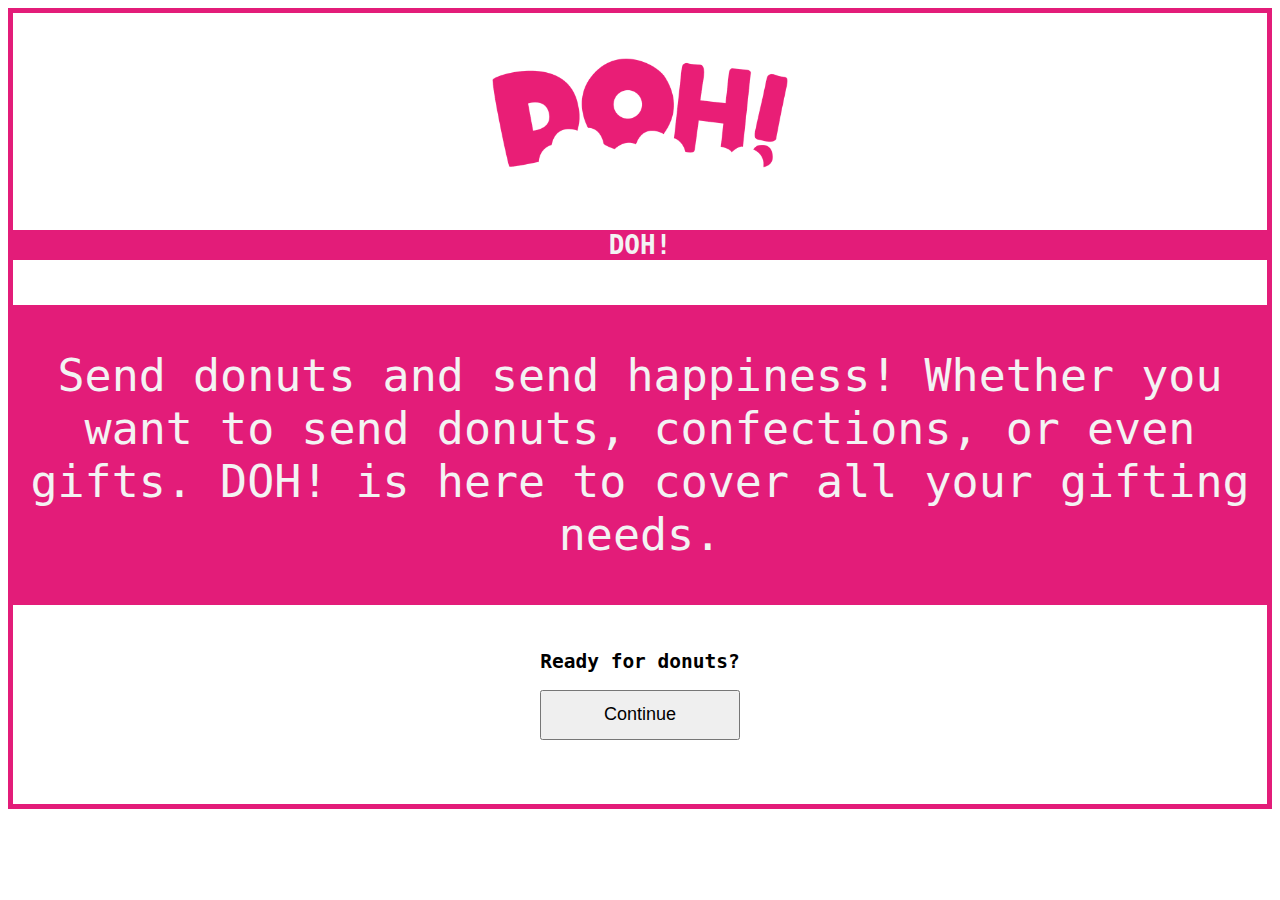
<file: index.html>
<!DOCTYPE html>
<html lang="en">
<head>
    <link rel="stylesheet" href="./assests/css/style.css">
    <title>Page 1</title>
</head>

<body class="body">
    <img class="logo" src="./assests/logo.png" alt="DOH Logo" height="200">

    <div class="header">
        <h1>DOH!</h1>
    </div>
    
    <div class="header">
    <p class="parahraph">
        Send donuts and send happiness! Whether you want to send donuts, confections, or even gifts. 
        DOH! is here to cover all your gifting needs.
    </p>
    </div>

    <h2 style="text-align: center;">Ready for donuts?</h2>

    <center>
        <a href="./index2.html"><button class="btn">Continue</button>
    </center>

</body>
</html>
</file>
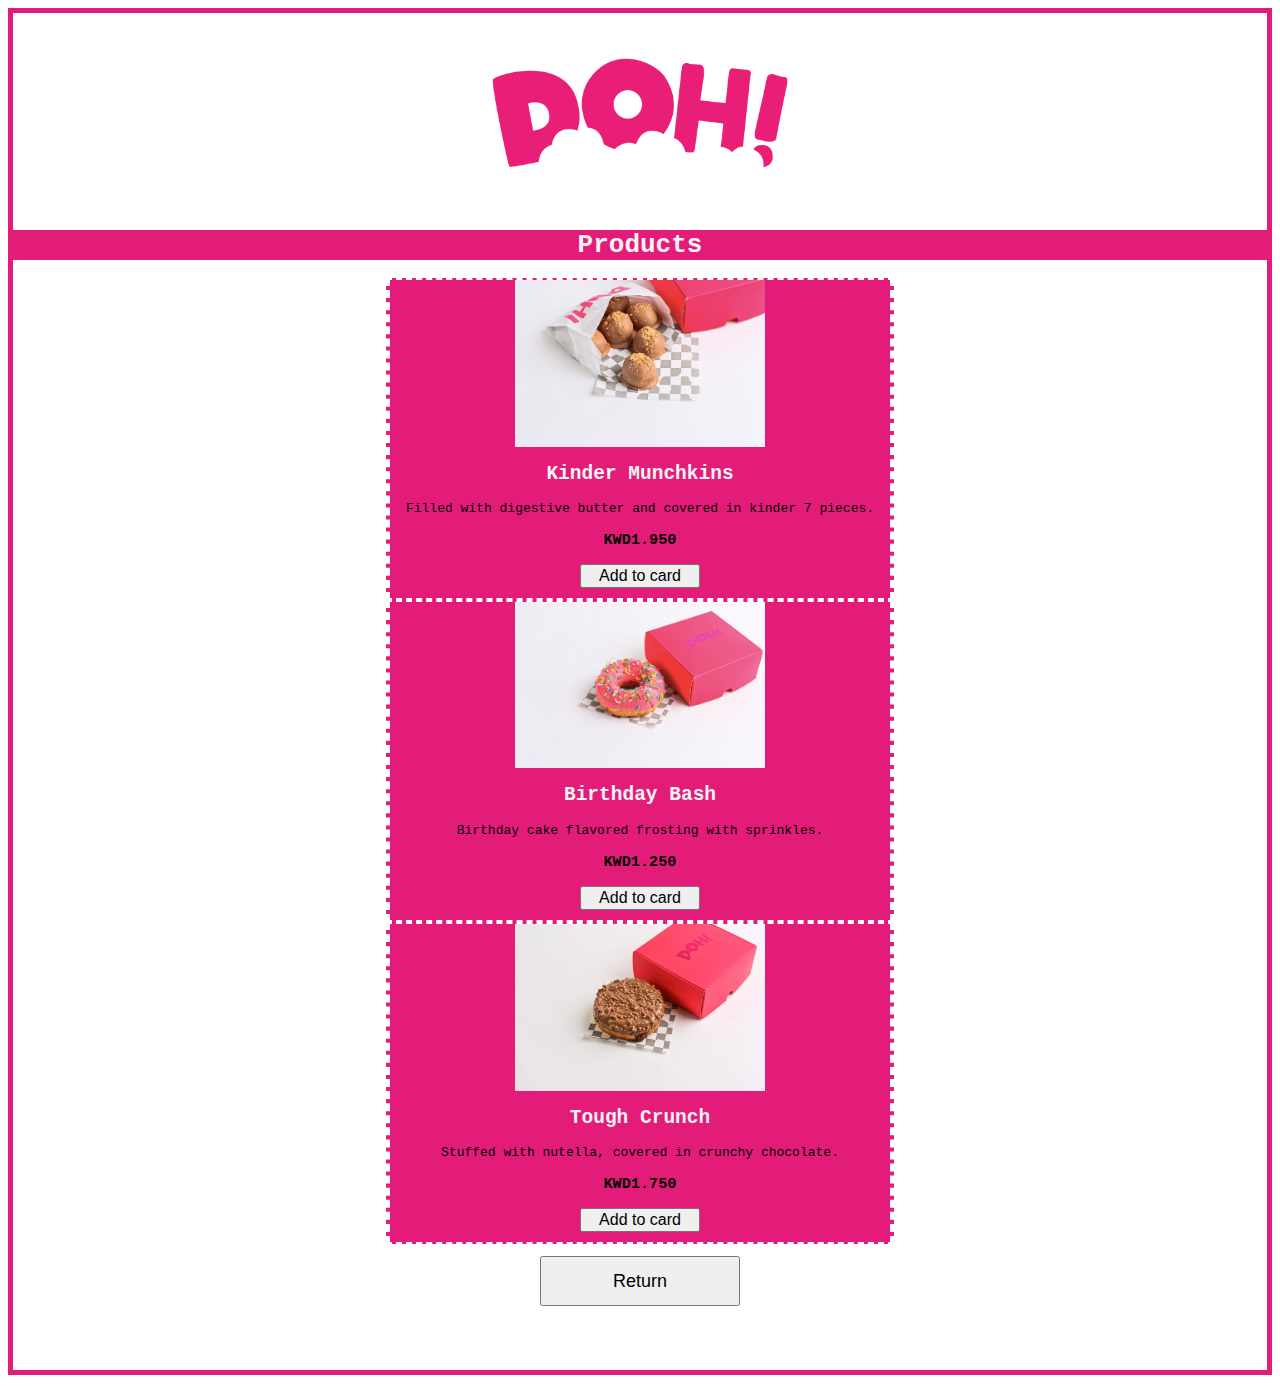
<file: index2.html>
<!DOCTYPE html>
<html lang="en">
<head>
    <link rel="stylesheet" href="./assests/css/style.css">
    <title>Page 2</title>
</head>
<body class="body">

    <img class="logo" src="./assests/logo.png" alt="DOH Logo" height="200">
    <div class="header">
        <h1>Products</h1>
    </div>
    
    <div class="card">
        <img class="products" src="./assests/KinderMunchkins.png" alt="Kinder Munchkins">
        <h2 id="dish-name">Kinder Munchkins</h2>
        <p>Filled with digestive butter and covered in kinder 7 pieces.</p>
        <h3>KWD1.950</h3>
        <button class="buy-btn">Add to card</button>
    </div>
    
    <div class="card">
        <img class="products" src="./assests/BBASH.png" alt="Birthday Bash">
        <h2 id="dish-name">Birthday Bash</h2>
        <p>Birthday cake flavored frosting with sprinkles.</p>
        <h3>KWD1.250</h3>
        <button class="buy-btn">Add to card</button>
    </div>
    
    <div class="card">
        <img class="products" src="./assests/ToughCrunch.jpg" alt="Tough Crunch">
        <h2 id="dish-name">Tough Crunch</h2>
        <p>Stuffed with nutella, covered in crunchy chocolate.</p>
        <h3>KWD1.750</h3>
        <button class="buy-btn">Add to card</button>
    </div>
    

    <center>
        <a href="./index.html"><button class="btn2">Return</button>
    </center>
    
</body>
</html>
</file>
<file: assests/css/style.css>
.body {
    font-family: monospace;
    border: 5px solid #e31c79;
    border-color: #e31c79;
    border-style: solid;
    border-width: 10%;
    padding-bottom: 5%;
}



.header {
    background-color: #e31c79;
    text-align: center;
}

.products {
    width: 50%;
    margin-left: auto; 
    margin-right: auto;
    display: block;
}


h1 {
    color: rgb(243, 243, 243);
    text-align: center;
}

.logo {
    margin-left: auto; 
    margin-right: auto;
    display: block;
}

.parahraph {
    font-size: 45px;
    color: rgb(243, 243, 243);  
    display:flex;
    align-items: center; 
    height: 300px;
}

.btn {
    width: 200px; 
    height: 50px;
    font-size: large;
}
 
.btn2 {
    width: 200px; 
    height: 50px;
    font-size: large;
    margin-top: 12px;
}

.card {
    width: 500px;
    background-color: #e31c79;
    text-align: center;
    margin-left: auto; 
    margin-right: auto;
    /* horizontal line */
    border-bottom: 2px dashed white; 
    border-top: 2px dashed white; 
    /* vertical line */
    border-left: 4px dashed white;
    border-right: 4px dashed white;
    display: block;
}

#dish-name {
    color: rgb(243, 243, 243);
    text-align: center;
}

.buy-btn {
    width: 120px; 
    font-size:medium;
    margin-bottom: 10px;
    margin-top: 0;

}

/* In CSS, a margin is the space AROUND an element's border, 
while padding is the space BETWEEN an element's border and the element's content.  */
</file>
